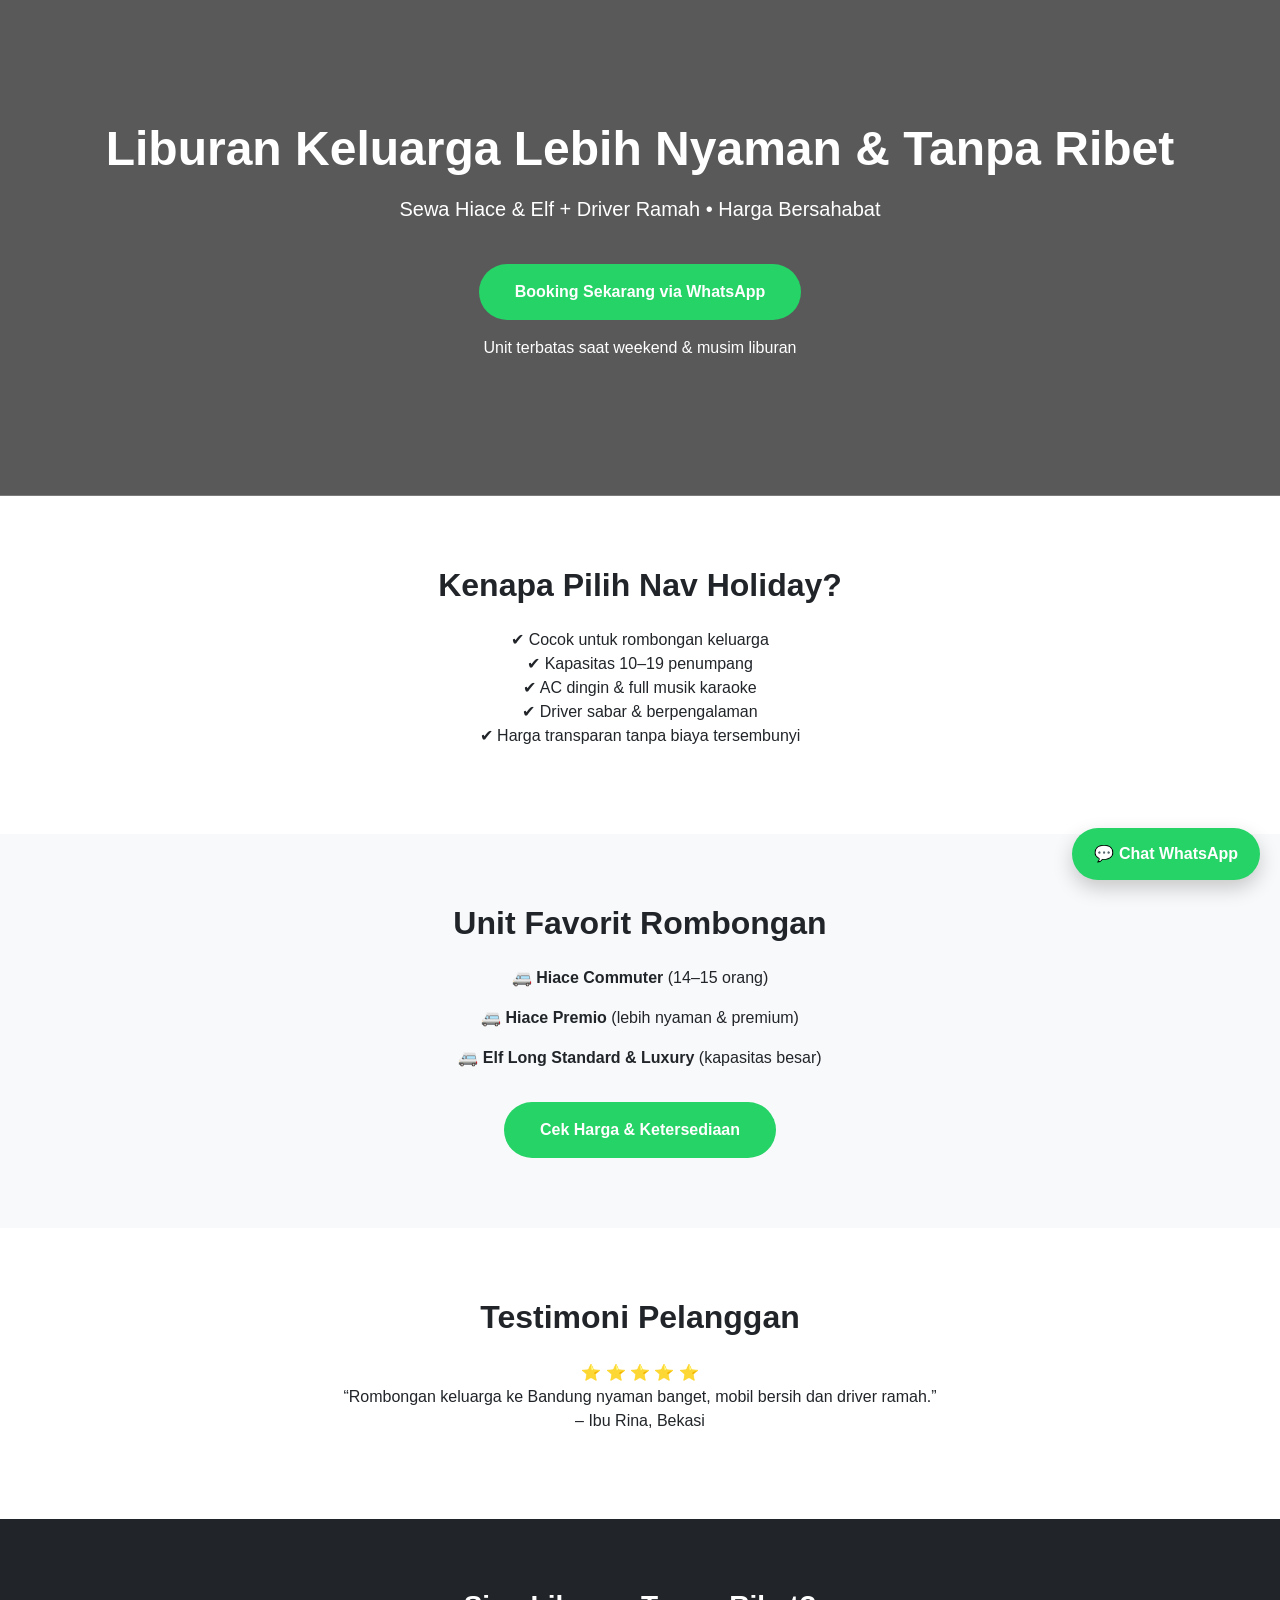
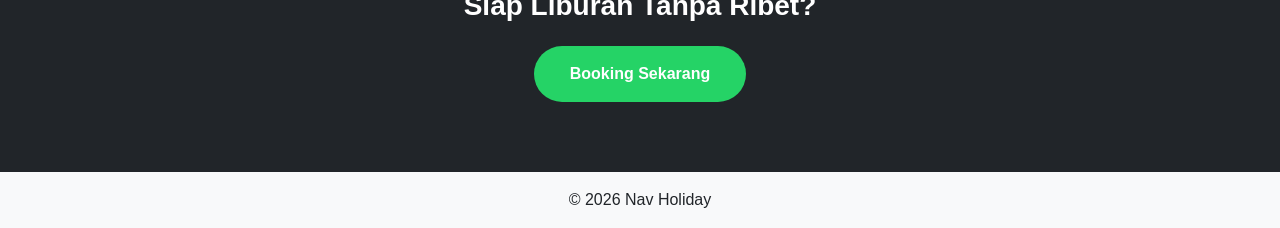
<file: index.html>
<!DOCTYPE html>
<html lang="id">
<head>
<meta charset="UTF-8">
<meta name="viewport" content="width=device-width, initial-scale=1">
<title>Nav Holiday | Sewa Hiace & Elf Wisata</title>

<link href="https://cdn.jsdelivr.net/npm/bootstrap@5.3.3/dist/css/bootstrap.min.css" rel="stylesheet">

<style>
body { font-family: 'Segoe UI', sans-serif; }

.hero {
background: linear-gradient(rgba(0,0,0,0.65), rgba(0,0,0,0.65)),
url('https://via.placeholder.com/1200x700');
background-size: cover;
background-position: center;
color: white;
padding: 120px 0;
text-align: center;
}

.btn-wa {
background: #25D366;
color: white;
padding: 15px 35px;
border-radius: 50px;
font-weight: bold;
}

.btn-wa:hover {
background: #1ebe5d;
color: white;
}

.section-padding { padding: 70px 0; }

.wa-float {
position: fixed;
bottom: 20px;
right: 20px;
background: #25D366;
color: white;
border-radius: 50px;
padding: 14px 22px;
font-weight: bold;
text-decoration: none;
box-shadow: 0 8px 20px rgba(0,0,0,0.2);
z-index: 999;
transition: 0.3s;
}

.wa-float:hover {
background: #1ebe5d;
color: white;
transform: translateY(-3px);
}
</style>
</head>

<body>

<section class="hero">
<div class="container">
<h1 class="fw-bold display-5">
Liburan Keluarga Lebih Nyaman & Tanpa Ribet
</h1>
<p class="lead mt-3">
Sewa Hiace & Elf + Driver Ramah • Harga Bersahabat
</p>
<a href="https://wa.me/6287818077103?text=Halo%20Nav%20Holiday,%20saya%20ingin%20sewa%20unit%20wisata"
class="btn btn-wa mt-4">
Booking Sekarang via WhatsApp
</a>
<p class="mt-3">Unit terbatas saat weekend & musim liburan</p>
</div>
</section>

<section class="section-padding text-center">
<div class="container">
<h2 class="fw-bold mb-4">Kenapa Pilih Nav Holiday?</h2>
<p>
✔ Cocok untuk rombongan keluarga<br>
✔ Kapasitas 10–19 penumpang<br>
✔ AC dingin & full musik karaoke<br>
✔ Driver sabar & berpengalaman<br>
✔ Harga transparan tanpa biaya tersembunyi
</p>
</div>
</section>

<section class="section-padding bg-light text-center">
<div class="container">
<h2 class="fw-bold mb-4">Unit Favorit Rombongan</h2>
<p><strong>🚐 Hiace Commuter</strong> (14–15 orang)</p>
<p><strong>🚐 Hiace Premio</strong> (lebih nyaman & premium)</p>
<p><strong>🚐 Elf Long Standard & Luxury</strong> (kapasitas besar)</p>

<a href="https://wa.me/6287818077103?text=Halo%20Nav%20Holiday,%20tolong%20info%20harga%20dan%20ketersediaan%20unit"
class="btn btn-wa mt-3">
Cek Harga & Ketersediaan
</a>
</div>
</section>

<section class="section-padding text-center">
<div class="container">
<h2 class="fw-bold mb-4">Testimoni Pelanggan</h2>
<p>
⭐ ⭐ ⭐ ⭐ ⭐ <br>
“Rombongan keluarga ke Bandung nyaman banget, mobil bersih dan driver ramah.”<br>
– Ibu Rina, Bekasi
</p>
</div>
</section>

<section class="section-padding bg-dark text-white text-center">
<div class="container">
<h3 class="fw-bold">Siap Liburan Tanpa Ribet?</h3>
<a href="https://wa.me/6287818077103?text=Halo%20Nav%20Holiday,%20saya%20mau%20booking%20untuk%20wisata"
class="btn btn-wa mt-3">
Booking Sekarang
</a>
</div>
</section>

<footer class="text-center py-3 bg-light">
© 2026 Nav Holiday
</footer>

<a href="https://wa.me/6287818077103?text=Halo%20Nav%20Holiday,%20saya%20ingin%20info%20ketersediaan%20unit"
class="wa-float" target="_blank">
💬 Chat WhatsApp
</a>

<script src="https://cdn.jsdelivr.net/npm/bootstrap@5.3.3/dist/js/bootstrap.bundle.min.js"></script>
</body>
</html>
</file>
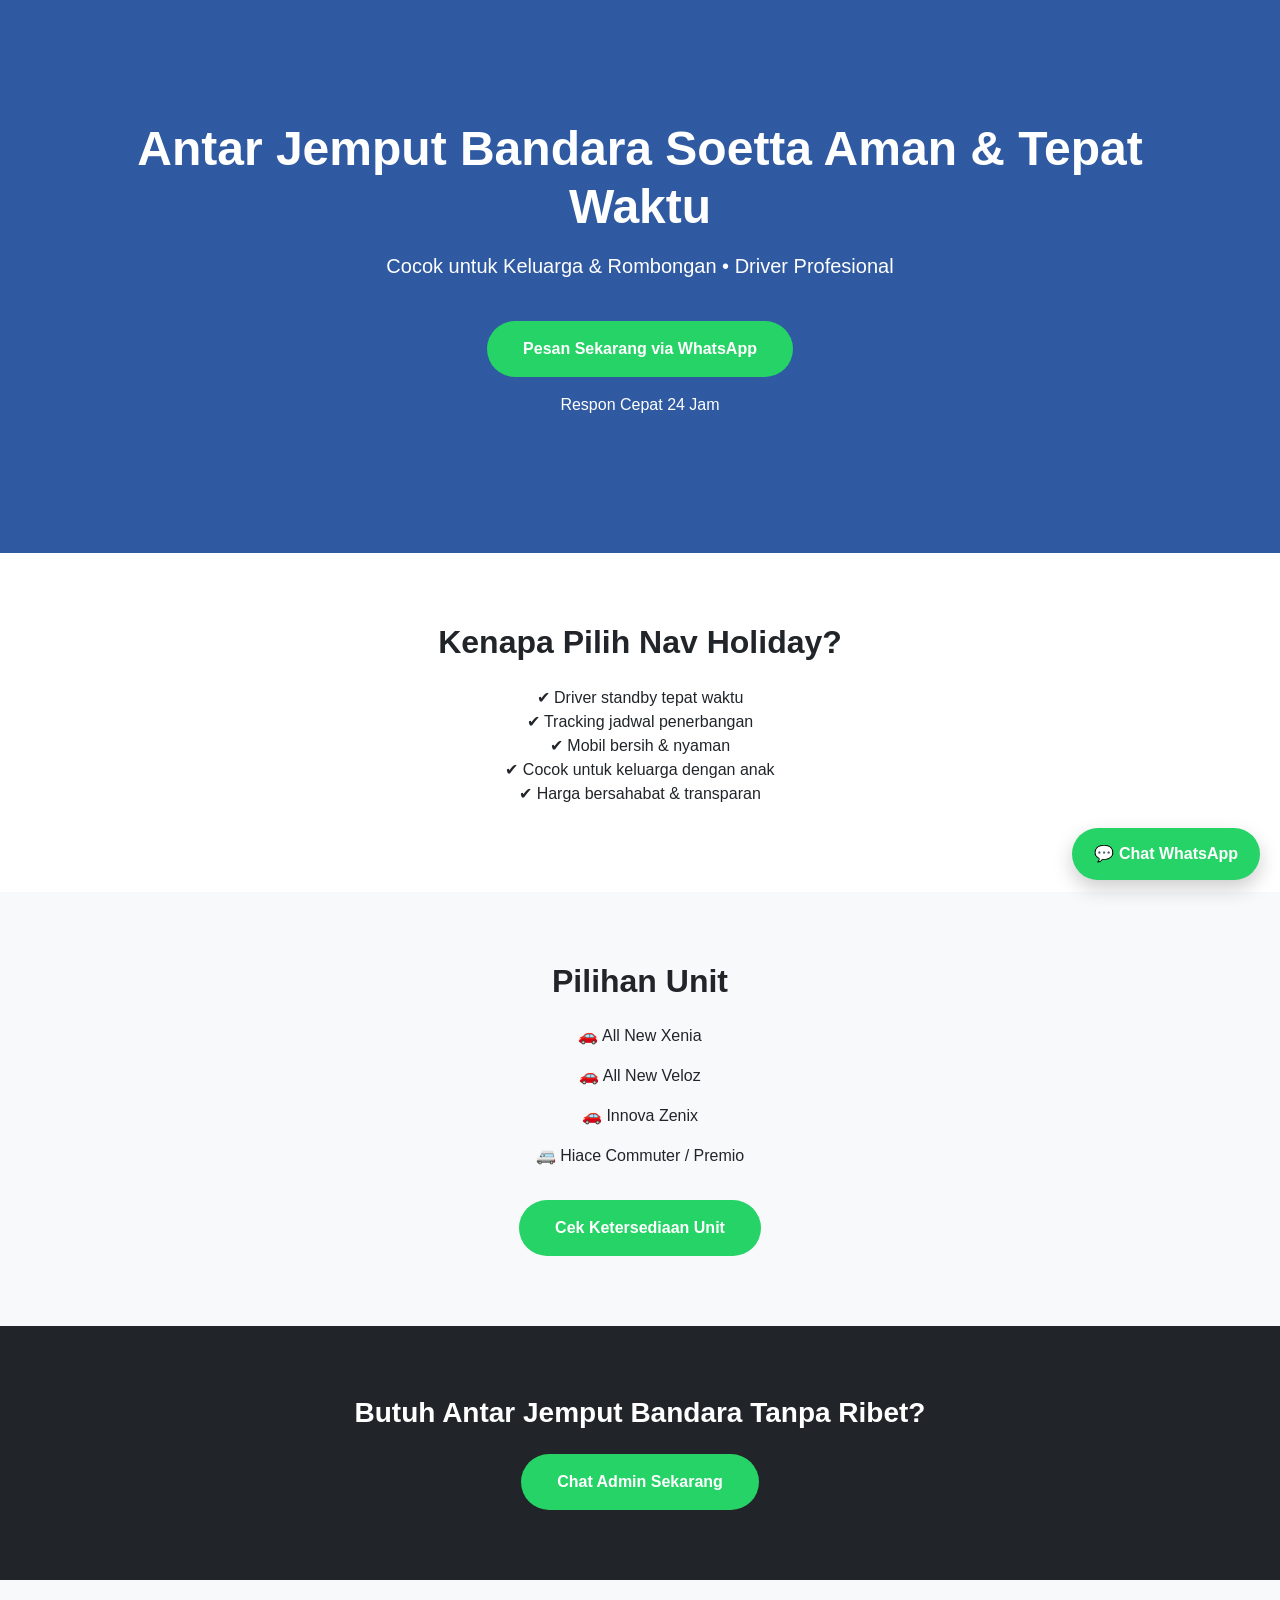
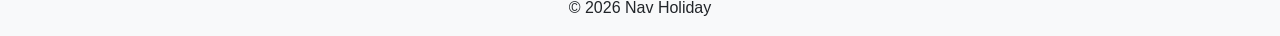
<file: bandara.html>
<!DOCTYPE html>
<html lang="id">
<head>
<meta charset="UTF-8">
<meta name="viewport" content="width=device-width, initial-scale=1">
<title>Nav Holiday | Antar Jemput Bandara Soetta</title>

<link href="https://cdn.jsdelivr.net/npm/bootstrap@5.3.3/dist/css/bootstrap.min.css" rel="stylesheet">

<style>
body { font-family: 'Segoe UI', sans-serif; }

.hero {
background: linear-gradient(rgba(11,61,145,0.85), rgba(11,61,145,0.85)),
url('https://via.placeholder.com/1200x700');
background-size: cover;
background-position: center;
color: white;
padding: 120px 0;
text-align: center;
}

.btn-wa {
background: #25D366;
color: white;
padding: 15px 35px;
border-radius: 50px;
font-weight: bold;
}

.btn-wa:hover {
background: #1ebe5d;
color: white;
}

.section-padding { padding: 70px 0; }

.wa-float {
position: fixed;
bottom: 20px;
right: 20px;
background: #25D366;
color: white;
border-radius: 50px;
padding: 14px 22px;
font-weight: bold;
text-decoration: none;
box-shadow: 0 8px 20px rgba(0,0,0,0.2);
z-index: 999;
transition: 0.3s;
}

.wa-float:hover {
background: #1ebe5d;
color: white;
transform: translateY(-3px);
}
</style>
</head>

<body>

<section class="hero">
<div class="container">
<h1 class="fw-bold display-5">
Antar Jemput Bandara Soetta Aman & Tepat Waktu
</h1>
<p class="lead mt-3">
Cocok untuk Keluarga & Rombongan • Driver Profesional
</p>
<a href="https://wa.me/6287818077103?text=Halo%20Nav%20Holiday,%20saya%20butuh%20antar%20jemput%20Bandara%20Soetta"
class="btn btn-wa mt-4">
Pesan Sekarang via WhatsApp
</a>
<p class="mt-3">Respon Cepat 24 Jam</p>
</div>
</section>

<section class="section-padding text-center">
<div class="container">
<h2 class="fw-bold mb-4">Kenapa Pilih Nav Holiday?</h2>
<p>
✔ Driver standby tepat waktu<br>
✔ Tracking jadwal penerbangan<br>
✔ Mobil bersih & nyaman<br>
✔ Cocok untuk keluarga dengan anak<br>
✔ Harga bersahabat & transparan
</p>
</div>
</section>

<section class="section-padding bg-light text-center">
<div class="container">
<h2 class="fw-bold mb-4">Pilihan Unit</h2>
<p>🚗 All New Xenia</p>
<p>🚗 All New Veloz</p>
<p>🚗 Innova Zenix</p>
<p>🚐 Hiace Commuter / Premio</p>

<a href="https://wa.me/6287818077103?text=Halo%20Nav%20Holiday,%20saya%20ingin%20booking%20antar%20jemput%20bandara"
class="btn btn-wa mt-3">
Cek Ketersediaan Unit
</a>
</div>
</section>

<section class="section-padding bg-dark text-white text-center">
<div class="container">
<h3 class="fw-bold">Butuh Antar Jemput Bandara Tanpa Ribet?</h3>
<a href="https://wa.me/6287818077103?text=Halo%20Nav%20Holiday,%20tolong%20info%20antar%20jemput%20bandara"
class="btn btn-wa mt-3">
Chat Admin Sekarang
</a>
</div>
</section>

<footer class="text-center py-3 bg-light">
© 2026 Nav Holiday
</footer>

<a href="https://wa.me/6287818077103?text=Halo%20Nav%20Holiday,%20saya%20ingin%20info%20antar%20jemput%20bandara"
class="wa-float" target="_blank">
💬 Chat WhatsApp
</a>

<script src="https://cdn.jsdelivr.net/npm/bootstrap@5.3.3/dist/js/bootstrap.bundle.min.js"></script>
</body>
</html>
</file>
